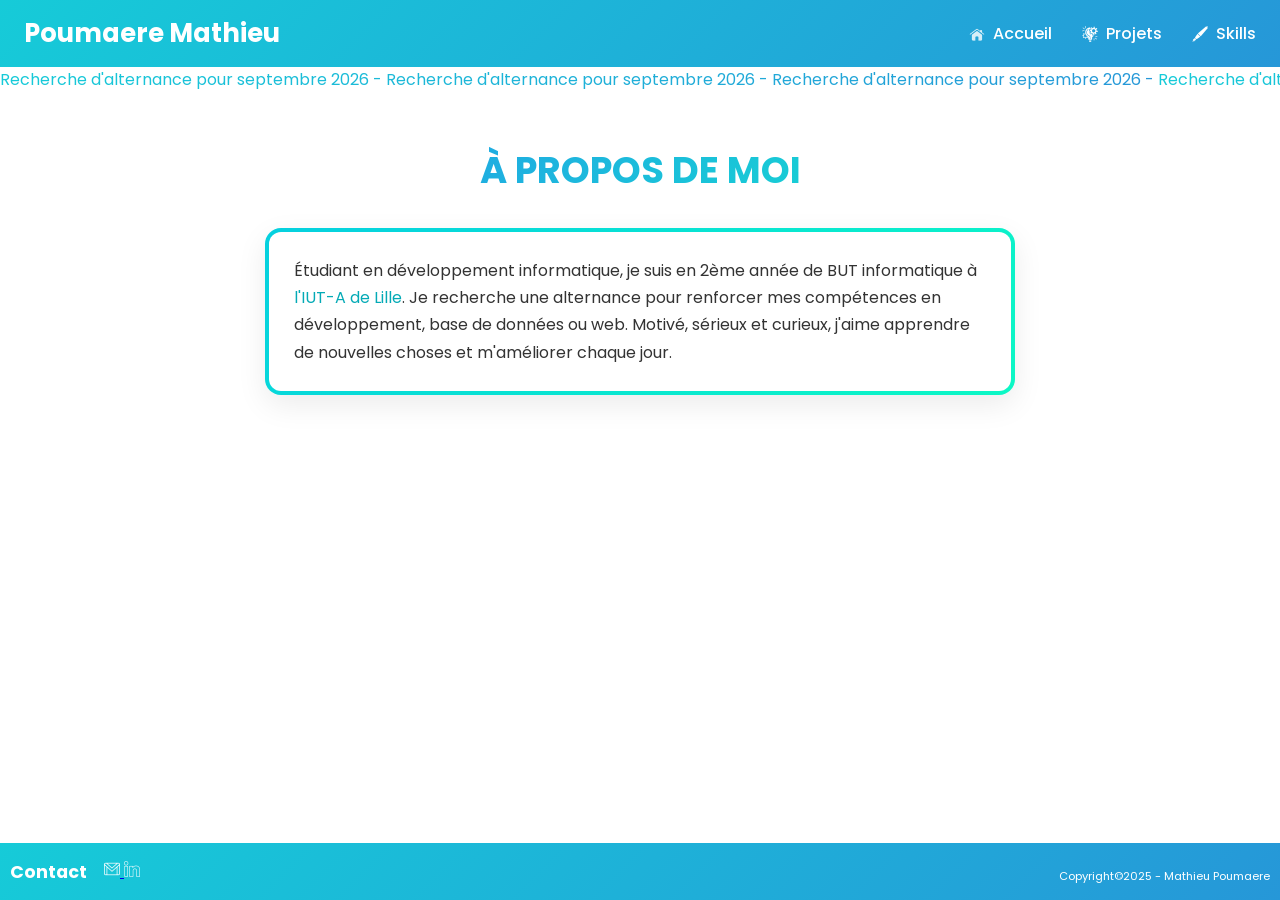
<file: index.html>
<!DOCTYPE HTML>
<html lang="fr">
    <meta charset="UTF-8"/>
    <link rel="stylesheet" href="css/styleHome.css"/>
    <head>
        <title>CV Numérique</title>
        <META>
    </head>
    <body id="BodyHome">


        <header id="HeaderHome">
            <a id="name" href="index.html"> Poumaere Mathieu </a>
            <div id="Menu">
                <a href="index.html"><img class="icone" src="res/img/home.png"/> Accueil </a>
                <a href="projets.html"><img class="icone" src="res/img/projet.png"/> Projets </a>
                <a href="skills.html"><img class="icone" src="res/img/skills.png"/> Skills </a>
            </div>
        </header>

        <main id="PageContent">
            <div id="Home">
                <div id="HomeContent">
                    <span>Recherche d'alternance pour septembre 2026 - Recherche d'alternance pour septembre 2026 - Recherche d'alternance pour septembre 2026 -</span>
                    <span>Recherche d'alternance pour septembre 2026 - Recherche d'alternance pour septembre 2026 - Recherche d'alternance pour septembre 2026 -</span>
                    <span>Recherche d'alternance pour septembre 2026 - Recherche d'alternance pour septembre 2026 - Recherche d'alternance pour septembre 2026 -</span>
                    <span>Recherche d'alternance pour septembre 2026 - Recherche d'alternance pour septembre 2026 - Recherche d'alternance pour septembre 2026 -</span>
                </div>
            </div>
        
            <h1 class="BigTitle"> À PROPOS DE MOI </h1>
            <div id="Présentation">
            Étudiant en développement informatique, je suis en 2ème année de BUT informatique à <a id="iut" href="https://iut.univ-lille.fr/" target="_blank" rel="noopener">l'IUT-A de Lille</a>. 
            Je recherche une alternance pour renforcer mes compétences en développement, base de données ou web. 
            Motivé, sérieux et curieux, j'aime apprendre de nouvelles choses et m'améliorer chaque jour. 
            </div>
        
   

            <footer>
                <div id="Contact">
                    <h3 class="subtitle"> Contact </h3>
                    <div id="link">            
                        <a class="mail" href="mailto:poumaeremathieu.pro@gmail.com" target="_blank" rel="noopener">
                            <img class="icone" src="res/img/mail.png"/>
                        </a>
                        <a class="mail" href="https://fr.linkedin.com/" target="_blank" rel="noopener">
                            <img class="icone" src="res/img/linkedin.png"/>
                        </a>
                    </div>
                </div>
                <div>
                    <p id="mention">Copyright©2025 - Mathieu Poumaere</p>
                </div>
            </footer>
        </main>
    </body>
</html>
</file>
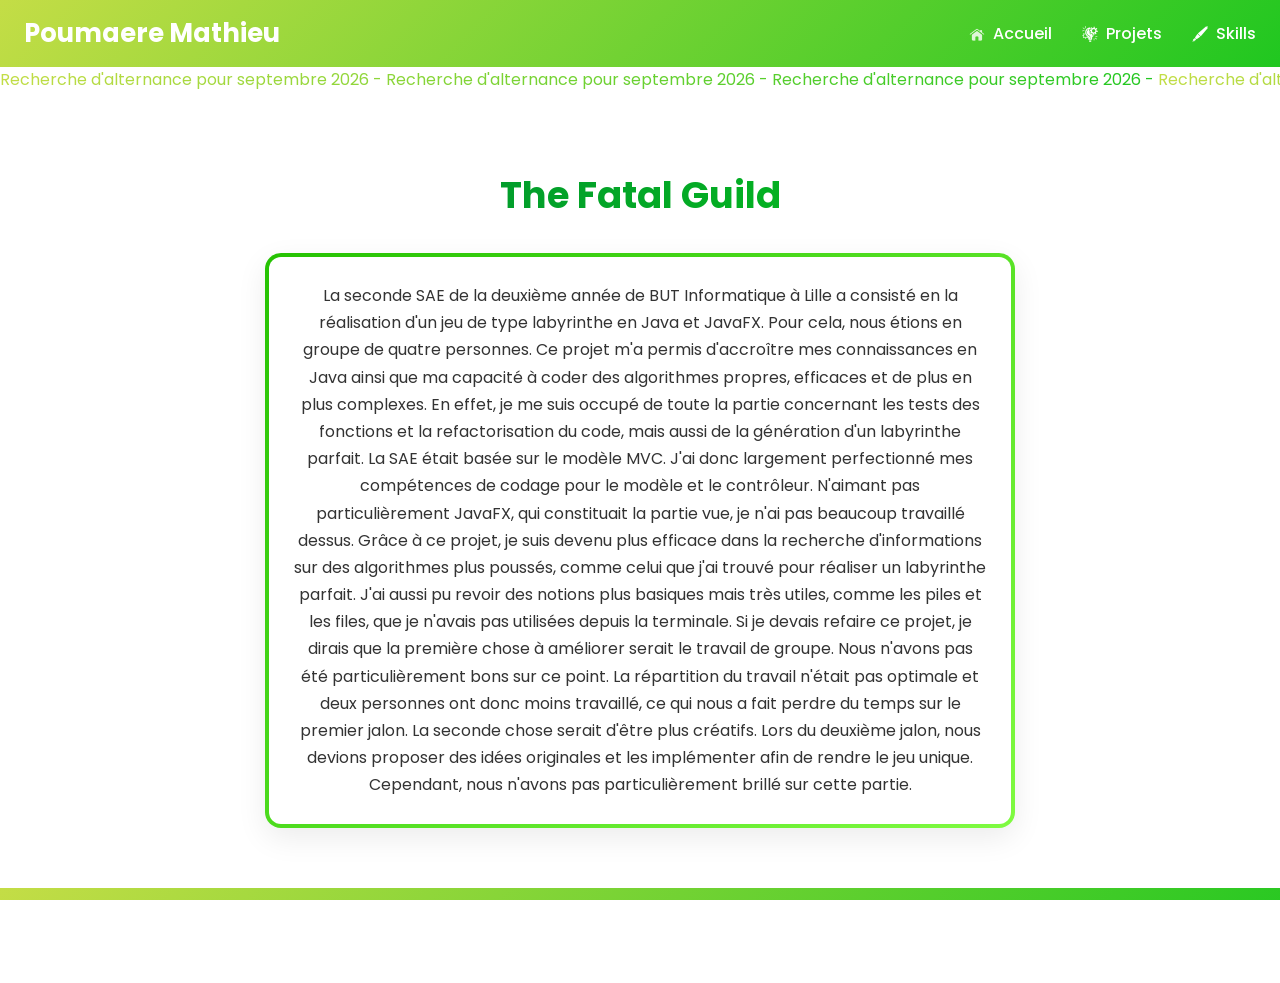
<file: dedale.html>
<!DOCTYPE HTML>
<html lang="fr">
    <meta charset="UTF-8"/>
    <link rel="stylesheet" href="css/styleProjet.css"/>
    <head>
        <title>CV Numérique</title>
        <META>
    </head>
    <body id="BodyHome">


        <header id="HeaderHome">
            <a id="name" href="index.html"> Poumaere Mathieu </a>
            <div id="Menu">
                <a href="index.html"><img class="icone" src="res/img/home.png"/> Accueil </a>
                <a href="projets.html"><img class="icone" src="res/img/projet.png"/> Projets </a>
                <a href="skills.html"><img class="icone" src="res/img/skills.png"/> Skills </a>
            </div>
        </header>

        <main>
            <div id="Home">
                <div id="HomeContent">
                    <span>Recherche d'alternance pour septembre 2026 - Recherche d'alternance pour septembre 2026 - Recherche d'alternance pour septembre 2026 -</span>
                    <span>Recherche d'alternance pour septembre 2026 - Recherche d'alternance pour septembre 2026 - Recherche d'alternance pour septembre 2026 -</span>
                    <span>Recherche d'alternance pour septembre 2026 - Recherche d'alternance pour septembre 2026 - Recherche d'alternance pour septembre 2026 -</span>
                    <span>Recherche d'alternance pour septembre 2026 - Recherche d'alternance pour septembre 2026 - Recherche d'alternance pour septembre 2026 -</span>
                </div>
            </div>
            <div id="back">
                <p>⮐</p>
            </div>
            
            <header id="Header-Project">
                <h1 class="BigTitle"> The Fatal Guild </h1>
            </header>
            <section id="project">
                <p class="description"> 
                    La seconde SAE de la deuxième année de BUT Informatique à Lille a consisté en la réalisation d'un jeu de type labyrinthe en Java et JavaFX.
                    Pour cela, nous étions en groupe de quatre personnes. Ce projet m'a permis d'accroître mes connaissances en Java ainsi que ma capacité à coder des algorithmes propres, efficaces et de plus en plus complexes.
                    En effet, je me suis occupé de toute la partie concernant les tests des fonctions et la refactorisation du code, mais aussi de la génération d'un labyrinthe parfait.
                    La SAE était basée sur le modèle MVC. J'ai donc largement perfectionné mes compétences de codage pour le modèle et le contrôleur. N'aimant pas particulièrement JavaFX, qui constituait la partie vue, je n'ai pas beaucoup travaillé dessus.
                    Grâce à ce projet, je suis devenu plus efficace dans la recherche d'informations sur des algorithmes plus poussés, comme celui que j'ai trouvé pour réaliser un labyrinthe parfait. J'ai aussi pu revoir des notions plus basiques mais très utiles, comme les piles et les files, que je n'avais pas utilisées depuis la terminale.
                    Si je devais refaire ce projet, je dirais que la première chose à améliorer serait le travail de groupe. Nous n'avons pas été particulièrement bons sur ce point. La répartition du travail n'était pas optimale et deux personnes ont donc moins travaillé, ce qui nous a fait perdre du temps sur le premier jalon.
                    La seconde chose serait d'être plus créatifs. Lors du deuxième jalon, nous devions proposer des idées originales et les implémenter afin de rendre le jeu unique. Cependant, nous n'avons pas particulièrement brillé sur cette partie.

                </p>
            </section>
        </main>
    </body>


   <footer>
        <div id="Contact">
            <h3 class="subtitle"> Contact </h3>
            <div id="link">            
                <a class="mail" href="mailto:poumaeremathieu.pro@gmail.com" target="_blank" rel="noopener">
                    <img class="icone" src="res/img/mail.png"/>
                </a>
                <a class="mail" href="https://fr.linkedin.com/" target="_blank" rel="noopener">
                    <img class="icone" src="res/img/linkedin.png"/>
                </a>
            </div>
        </div>
        <div>
            <p>Copyright©2025 - Mathieu Poumaere</p>
        </div>
    </footer>
</html>
</file>
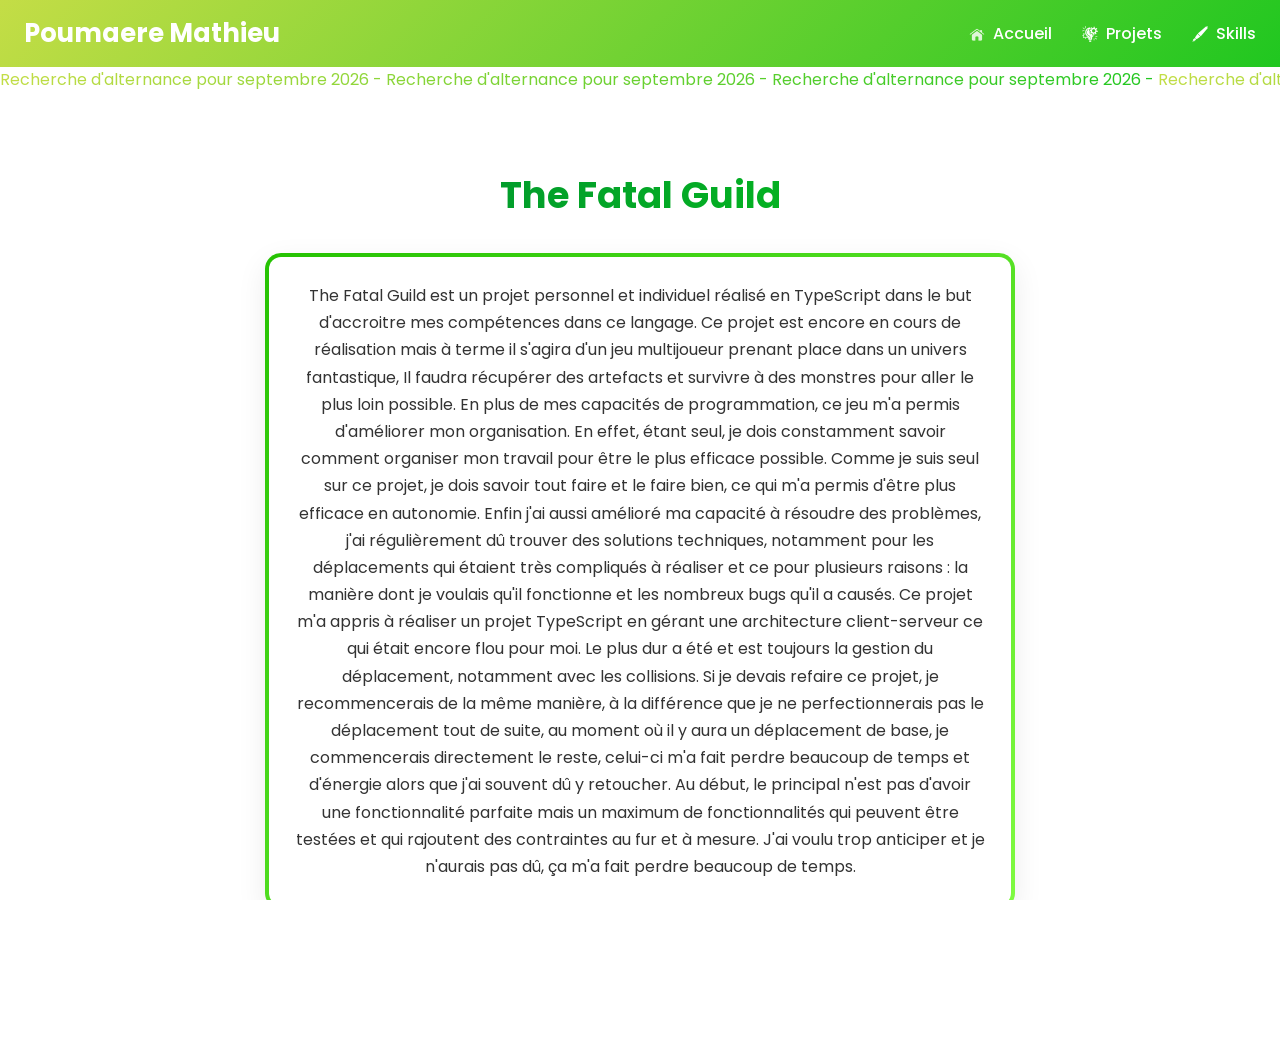
<file: fatalGuild.html>
<!DOCTYPE HTML>
<html lang="fr">
    <meta charset="UTF-8"/>
    <link rel="stylesheet" href="css/styleProjet.css"/>
    <head>
        <title>CV Numérique</title>
        <META>
    </head>
    <body id="BodyHome">


        <header id="HeaderHome">
            <a id="name" href="index.html"> Poumaere Mathieu </a>
            <div id="Menu">
                <a href="index.html"><img class="icone" src="res/img/home.png"/> Accueil </a>
                <a href="projets.html"><img class="icone" src="res/img/projet.png"/> Projets </a>
                <a href="skills.html"><img class="icone" src="res/img/skills.png"/> Skills </a>
            </div>
        </header>

        <main>
            <div id="Home">
                <div id="HomeContent">
                    <span>Recherche d'alternance pour septembre 2026 - Recherche d'alternance pour septembre 2026 - Recherche d'alternance pour septembre 2026 -</span>
                    <span>Recherche d'alternance pour septembre 2026 - Recherche d'alternance pour septembre 2026 - Recherche d'alternance pour septembre 2026 -</span>
                    <span>Recherche d'alternance pour septembre 2026 - Recherche d'alternance pour septembre 2026 - Recherche d'alternance pour septembre 2026 -</span>
                    <span>Recherche d'alternance pour septembre 2026 - Recherche d'alternance pour septembre 2026 - Recherche d'alternance pour septembre 2026 -</span>
                </div>
            </div>
            <div id="back">
                <p>⮐</p>
            </div>
            
            <header id="Header-Project">
                <h1 class="BigTitle"> The Fatal Guild </h1>
            </header>
            <section id="project">
                <p class="description"> The Fatal Guild est un projet personnel et individuel réalisé en TypeScript dans le but d'accroitre mes compétences dans ce langage. 
                    Ce projet est encore en cours de réalisation mais à terme il s'agira d'un jeu multijoueur prenant place dans un univers fantastique, 
                    Il faudra récupérer des artefacts et survivre à des monstres pour aller le plus loin possible.
                    En plus de mes capacités de programmation, ce jeu m'a permis d'améliorer mon organisation. En effet, étant seul, je dois constamment savoir comment organiser mon travail pour être le plus efficace possible.
                    Comme je suis seul sur ce projet, je dois savoir tout faire et le faire bien, ce qui m'a permis d'être plus efficace en autonomie.
                    Enfin j'ai aussi amélioré ma capacité à résoudre des problèmes, j'ai régulièrement dû trouver des solutions techniques, notamment pour les déplacements qui étaient très compliqués à réaliser et ce pour plusieurs raisons : la manière dont je voulais qu'il fonctionne et les nombreux bugs qu'il a causés.
                    Ce projet m'a appris à réaliser un projet TypeScript en gérant une architecture client-serveur ce qui était encore flou pour moi. Le plus dur a été et est toujours la gestion du déplacement, notamment avec les collisions.
                    Si je devais refaire ce projet, je recommencerais de la même manière, à la différence que je ne perfectionnerais pas le déplacement tout de suite, au moment où il y aura un déplacement de base, je commencerais directement le reste, celui-ci m'a fait perdre beaucoup de temps et d'énergie alors que j'ai souvent dû y retoucher. 
                    Au début, le principal n'est pas d'avoir une fonctionnalité parfaite mais un maximum de fonctionnalités qui peuvent être testées et qui rajoutent des contraintes au fur et à mesure.
                    J'ai voulu trop anticiper et je n'aurais pas dû, ça m'a fait perdre beaucoup de temps.
                </p>
            </section>
        </main>
    </body>


   <footer>
        <div id="Contact">
            <h3 class="subtitle"> Contact </h3>
            <div id="link">            
                <a class="mail" href="mailto:poumaeremathieu.pro@gmail.com" target="_blank" rel="noopener">
                    <img class="icone" src="res/img/mail.png"/>
                </a>
                <a class="mail" href="https://fr.linkedin.com/" target="_blank" rel="noopener">
                    <img class="icone" src="res/img/linkedin.png"/>
                </a>
            </div>
        </div>
        <div>
            <p>Copyright©2025 - Mathieu Poumaere</p>
        </div>
    </footer>
</html>
</file>
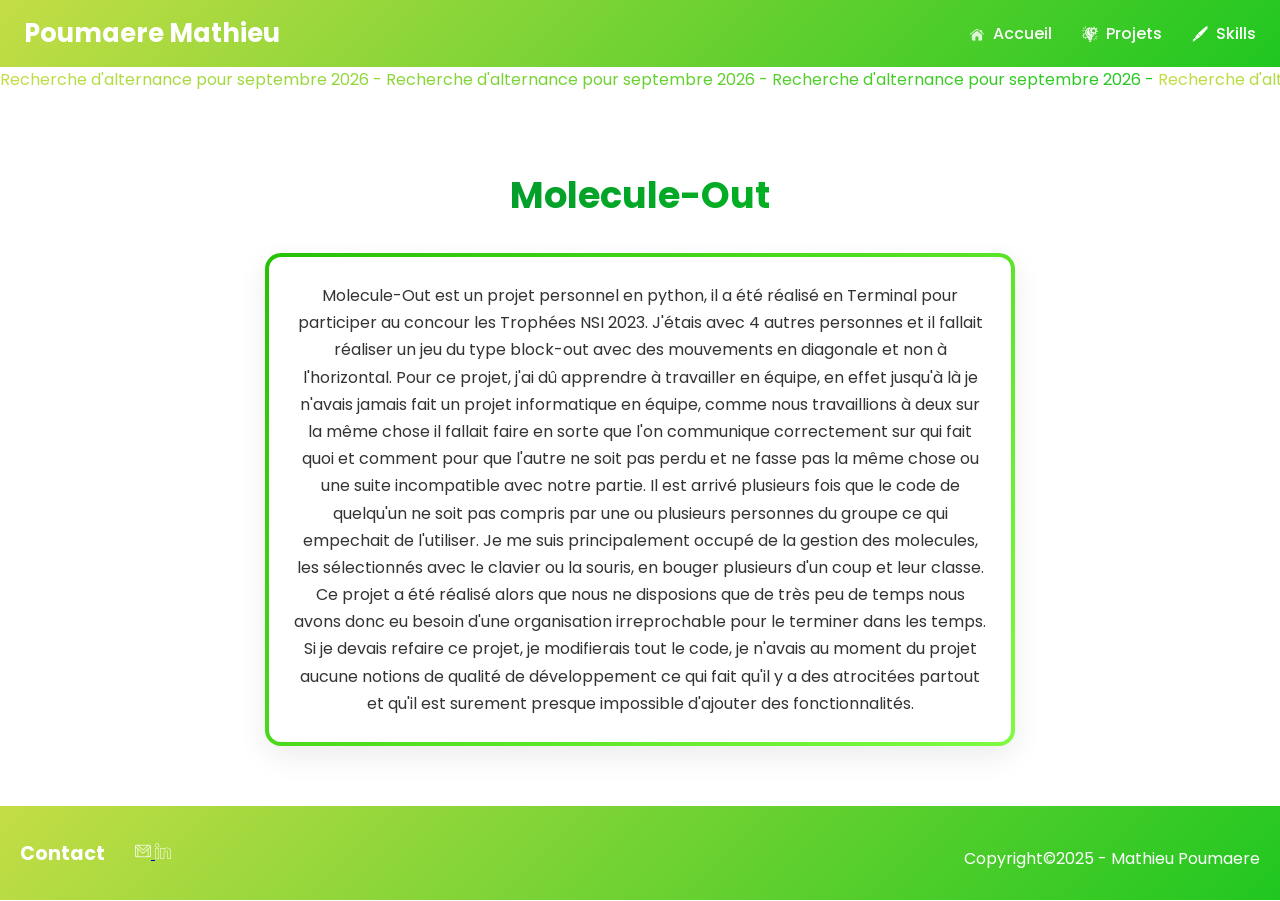
<file: molecule.html>
<!DOCTYPE HTML>
<html lang="fr">
    <meta charset="UTF-8"/>
    <link rel="stylesheet" href="css/styleProjet.css"/>
    <head>
        <title>CV Numérique</title>
        <META>
    </head>
    <body id="BodyHome">


        <header id="HeaderHome">
            <a id="name" href="index.html"> Poumaere Mathieu </a>
            <div id="Menu">
                <a href="index.html"><img class="icone" src="res/img/home.png"/> Accueil </a>
                <a href="projets.html"><img class="icone" src="res/img/projet.png"/> Projets </a>
                <a href="skills.html"><img class="icone" src="res/img/skills.png"/> Skills </a>
            </div>
        </header>

        <main>
            <div id="Home">
                <div id="HomeContent">
                    <span>Recherche d'alternance pour septembre 2026 - Recherche d'alternance pour septembre 2026 - Recherche d'alternance pour septembre 2026 -</span>
                    <span>Recherche d'alternance pour septembre 2026 - Recherche d'alternance pour septembre 2026 - Recherche d'alternance pour septembre 2026 -</span>
                    <span>Recherche d'alternance pour septembre 2026 - Recherche d'alternance pour septembre 2026 - Recherche d'alternance pour septembre 2026 -</span>
                    <span>Recherche d'alternance pour septembre 2026 - Recherche d'alternance pour septembre 2026 - Recherche d'alternance pour septembre 2026 -</span>
                </div>
            </div>
            <div id="back">
                <p>⮐</p>
            </div>
            
            <header id="Header-Project">
                <h1 class="BigTitle"> Molecule-Out </h1>
            </header>
            <section id="project">
                <p class="description"> Molecule-Out est un projet personnel en python, il a été réalisé en Terminal pour participer au concour les Trophées NSI 2023.
                    J'étais avec 4 autres personnes et il fallait réaliser un jeu du type block-out avec des mouvements en diagonale et non à l'horizontal.
                    Pour ce projet, j'ai dû apprendre à travailler en équipe, en effet jusqu'à là je n'avais jamais fait un projet informatique en équipe, comme nous travaillions à deux sur la même chose 
                    il fallait faire en sorte que l'on communique correctement sur qui fait quoi et comment pour que l'autre ne soit pas perdu et ne fasse pas la même chose ou une suite incompatible avec notre partie. 
                    Il est arrivé plusieurs fois que le code de quelqu'un ne soit pas compris par une ou plusieurs personnes du groupe ce qui empechait de l'utiliser.
                    Je me suis principalement occupé de la gestion des molecules, les sélectionnés avec le clavier ou la souris, en bouger plusieurs d'un coup et leur classe.
                    Ce projet a été réalisé alors que nous ne disposions que de très peu de temps nous avons donc eu besoin d'une organisation irreprochable pour le terminer dans les temps.
                    Si je devais refaire ce projet, je modifierais tout le code, je n'avais au moment du projet aucune notions de qualité de développement ce qui fait qu'il y a des atrocitées partout et qu'il est surement presque impossible d'ajouter des fonctionnalités.
                </p>
            </section>
        </main>
    </body>


   <footer>
        <div id="Contact">
            <h3 class="subtitle"> Contact </h3>
            <div id="link">            
                <a class="mail" href="mailto:poumaeremathieu.pro@gmail.com" target="_blank" rel="noopener">
                    <img class="icone" src="res/img/mail.png"/>
                </a>
                <a class="mail" href="https://fr.linkedin.com/" target="_blank" rel="noopener">
                    <img class="icone" src="res/img/linkedin.png"/>
                </a>
            </div>
        </div>
        <div>
            <p>Copyright©2025 - Mathieu Poumaere</p>
        </div>
    </footer>
</html>
</file>
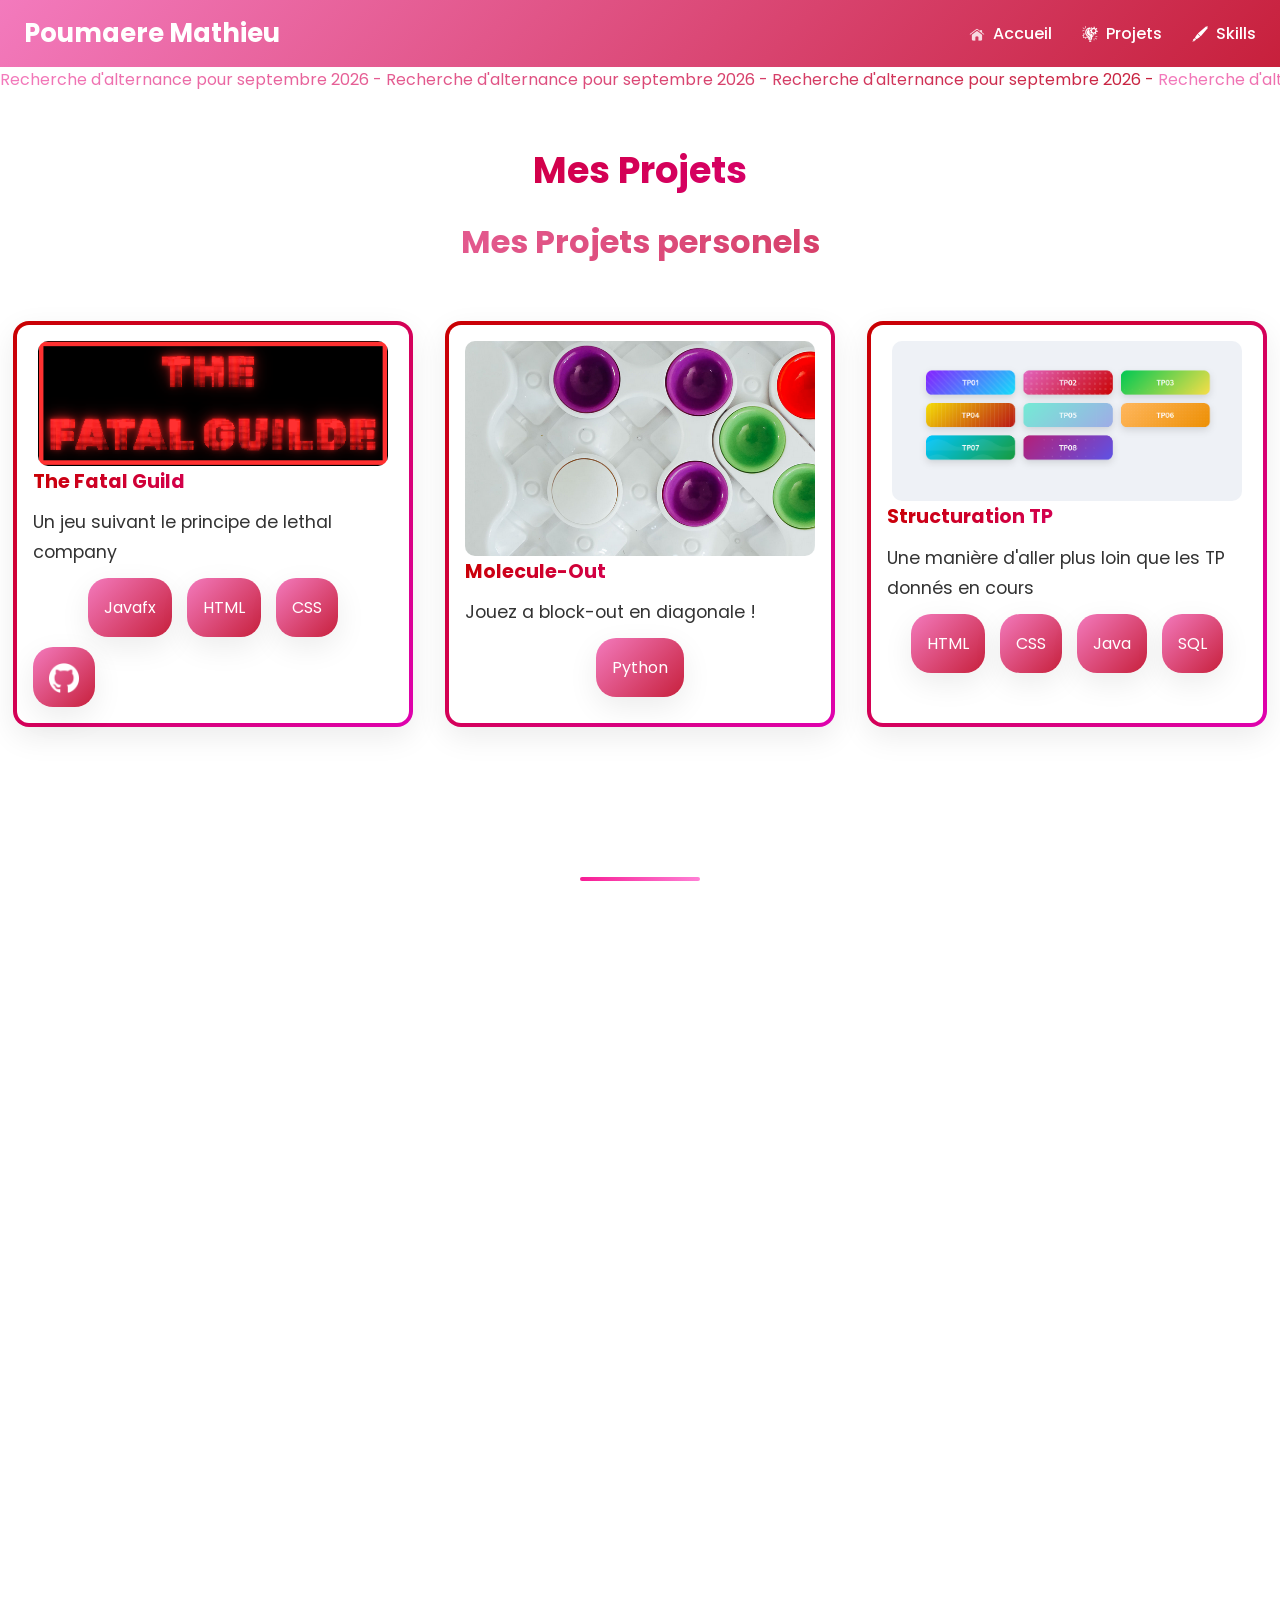
<file: projets.html>
<!DOCTYPE HTML>
<html lang="fr">
    <meta charset="UTF-8"/>
    <link rel="stylesheet" href="css/styleProjets.css"/>
    <head>
        <title>CV Numérique</title>
        <META>
    </head>
    <body id="BodyHome">


        <header id="HeaderHome">
            <a id="name" href="index.html"> Poumaere Mathieu </a>
            <div id="Menu">
                <a href="index.html"><img class="icone" src="res/img/home.png"/> Accueil </a>
                <a href="projets.html"><img class="icone" src="res/img/projet.png"/> Projets </a>
                <a href="skills.html"><img class="icone" src="res/img/skills.png"/> Skills </a>
            </div>
        </header>

        <main>
            <div id="Home">
                <div id="HomeContent">
                    <span>Recherche d'alternance pour septembre 2026 - Recherche d'alternance pour septembre 2026 - Recherche d'alternance pour septembre 2026 -</span>
                    <span>Recherche d'alternance pour septembre 2026 - Recherche d'alternance pour septembre 2026 - Recherche d'alternance pour septembre 2026 -</span>
                    <span>Recherche d'alternance pour septembre 2026 - Recherche d'alternance pour septembre 2026 - Recherche d'alternance pour septembre 2026 -</span>
                    <span>Recherche d'alternance pour septembre 2026 - Recherche d'alternance pour septembre 2026 - Recherche d'alternance pour septembre 2026 -</span>
                </div>
            </div>


            <section id="Projects">
                    <header id="Header-Projects">
                        <h1 class="BigTitle"> Mes Projets </h1>
                    </header>
                    
                    <body id="BodyProjects">
                        <div id="Personal"> 
                            <h2 class="Title"> Mes Projets personels </h2>
                            <div id="lethal" class="Project">
                                <a href="fatalGuild.html">
                                    <img src="res/img/Fatal Guilde.png" />
                                </a>
                                <h3 class="projectName"> The Fatal Guild </h3>
                                <p class="description"> Un jeu suivant le principe de lethal company</p>
                                <div class="res">
                                    <p class="utils"> Javafx </p>
                                    <p class="utils"> HTML </p>
                                    <p class="utils"> CSS </p>
                                </div>
                                <div class="seeMore">
                                    <a href="https://gitlab.univ-lille.fr/mathieu.poumaere.etu/f.o.r.g.e.0.2" class="utils"> <img class="icone gitIcon" src="res/img/git.png"/> </a>
                                </div>
                            </div>
                            <div id="molecule" class="Project">
                                <a href="molecule.html">
                                    <img src="res/img/molecule.png" />
                                </a>
                                <h3 class="projectName"> Molecule-Out </h3>
                                <p class="description"> Jouez a block-out en diagonale !</p>
                                <div class="res">
                                    <p class="utils">Python</p>
                                </div>
                            </div>
                            <div id="tpWeb" class="Project">
                                <a href="tp.html">
                                    <img src="res/img/tp.png" />
                                </a>
                                <h3 class="projectName"> Structuration TP </h3>
                                <p class="description"> Une manière d'aller plus loin que les TP donnés en cours</p>
                                <div class="res">
                                    <p class="utils">HTML</p>
                                    <p class="utils">CSS</p>
                                    <p class="utils">Java</p>
                                    <p class="utils">SQL</p>
                                </div>
                            </div>
                        </div>

                        <div id="University"> 
                            <h2 class="Title"> Mes projets universitaires </h2>
                            <!--<div id="ventiler" class="Project">
                                <img src="res/img/sup.png" />
                                <h3 class="projectName">Ventialtion</h3>
                                <p class="description"> Nous devions récupérrz les données de parcours sup 2023 et les trier de manière clair et efficace dans une base de données SQL </p>
                                <div class="res">
                                    <p class="utils">SQL</p>
                                    <p class="utils">Java</p>
                                </div>
                            </div>-->
                            <div id="Tetris" class="Project">
                                <a href="sirtet.html">
                                    <img src="res/img/sirtet.png" />
                                </a>
                                <h3 class="projectName"> Sirtet </h3>
                                <p class="description"> Découvrez Sirtet, un tétris mais dans votre terminal</p>
                                <div class="res">
                                    <p class="utils">Java</p>
                                    <p class="utils">Markdown</p>
                                </div>
                                <div class="seeMore">
                                    <a href="https://gitlab.univ-lille.fr/iut-info/p3.01/2025-2026/groupe-3" class="utils"> <img class="icone gitIcon" src="res/img/git.png"/> </a>
                                </div>
                            </div>
                            <div id="Labyrinthe" class="Project">
                                <a href="dedale.html">
                                    <img src="res/img/lab.png" />
                                </a>
                                <h3 class="projectName"> Dédale </h3>
                                <p class="description"> Explorez différents dédales avec différentes difficultés </p>
                                <div class="res">
                                    <p class="utils">Java</p>
                                    <p class="utils">Javafx</p>
                                    <p class="utils">Markdown</p>
                                </div>
                                <div class="seeMore">
                                    <a href="https://gitlab.univ-lille.fr/sae302/2025/H2_SAE3.3" class="utils"> <img class="icone gitIcon" src="res/img/git.png"/> </a>
                                </div>
                            </div>
                        </div>
                    </body>

            </section>
        </main>
    </body>


   <footer>
        <div id="Contact">
            <h3 class="subtitle"> Contact </h3>
            <div id="link">            
                <a class="mail" href="mailto:poumaeremathieu.pro@gmail.com" target="_blank" rel="noopener">
                    <img class="icone" src="res/img/mail.png"/>
                </a>
                <a class="mail" href="https://fr.linkedin.com/" target="_blank" rel="noopener">
                    <img class="icone" src="res/img/linkedin.png"/>
                </a>
            </div>
        </div>
        <div>
            <p>Copyright©2025 - Mathieu Poumaere</p>
        </div>
    </footer>
</html>
</file>
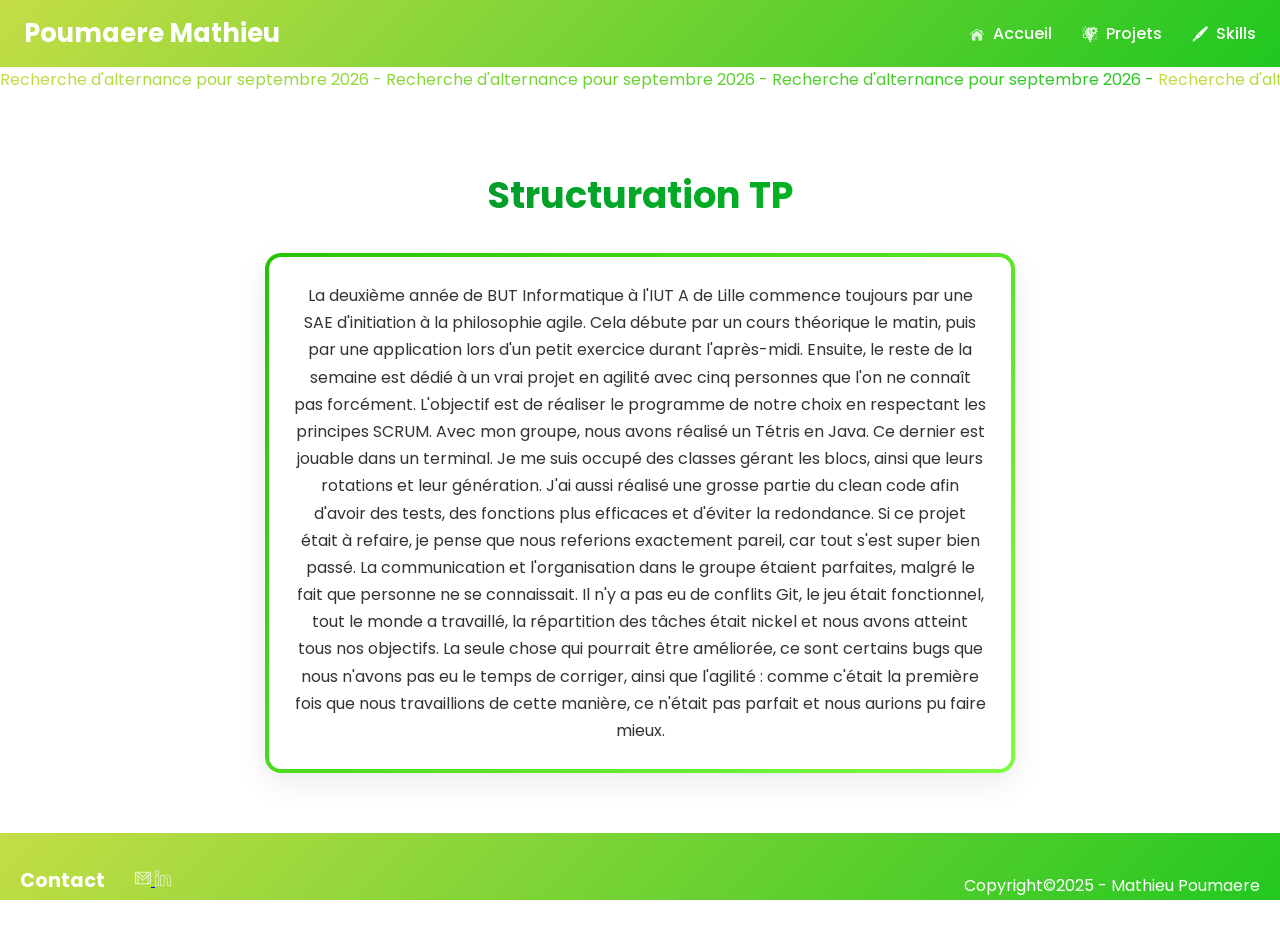
<file: sirtet.html>
<!DOCTYPE HTML>
<html lang="fr">
    <meta charset="UTF-8"/>
    <link rel="stylesheet" href="css/styleProjet.css"/>
    <head>
        <title>CV Numérique</title>
        <META>
    </head>
    <body id="BodyHome">


        <header id="HeaderHome">
            <a id="name" href="index.html"> Poumaere Mathieu </a>
            <div id="Menu">
                <a href="index.html"><img class="icone" src="res/img/home.png"/> Accueil </a>
                <a href="projets.html"><img class="icone" src="res/img/projet.png"/> Projets </a>
                <a href="skills.html"><img class="icone" src="res/img/skills.png"/> Skills </a>
            </div>
        </header>

        <main>
            <div id="Home">
                <div id="HomeContent">
                    <span>Recherche d'alternance pour septembre 2026 - Recherche d'alternance pour septembre 2026 - Recherche d'alternance pour septembre 2026 -</span>
                    <span>Recherche d'alternance pour septembre 2026 - Recherche d'alternance pour septembre 2026 - Recherche d'alternance pour septembre 2026 -</span>
                    <span>Recherche d'alternance pour septembre 2026 - Recherche d'alternance pour septembre 2026 - Recherche d'alternance pour septembre 2026 -</span>
                    <span>Recherche d'alternance pour septembre 2026 - Recherche d'alternance pour septembre 2026 - Recherche d'alternance pour septembre 2026 -</span>
                </div>
            </div>
            <div id="back">
                <p>⮐</p>
            </div>
            
            <header id="Header-Project">
                <h1 class="BigTitle"> Structuration TP </h1>
            </header>
            <section id="project">
                <p class="description"> 
                    La deuxième année de BUT Informatique à l'IUT A de Lille commence toujours par une SAE d'initiation à la philosophie agile. Cela débute par un cours théorique le matin, puis par une application lors d'un petit exercice durant l'après-midi. Ensuite, le reste de la semaine est dédié à un vrai projet en agilité avec cinq personnes que l'on ne connaît pas forcément.
                    L'objectif est de réaliser le programme de notre choix en respectant les principes SCRUM.
                    Avec mon groupe, nous avons réalisé un Tétris en Java. Ce dernier est jouable dans un terminal. Je me suis occupé des classes gérant les blocs, ainsi que leurs rotations et leur génération.
                    J'ai aussi réalisé une grosse partie du clean code afin d'avoir des tests, des fonctions plus efficaces et d'éviter la redondance.
                    Si ce projet était à refaire, je pense que nous referions exactement pareil, car tout s'est super bien passé. La communication et l'organisation dans le groupe étaient parfaites, malgré le fait que personne ne se connaissait.
                    Il n'y a pas eu de conflits Git, le jeu était fonctionnel, tout le monde a travaillé, la répartition des tâches était nickel et nous avons atteint tous nos objectifs.
                    La seule chose qui pourrait être améliorée, ce sont certains bugs que nous n'avons pas eu le temps de corriger, ainsi que l'agilité : comme c'était la première fois que nous travaillions de cette manière, ce n'était pas parfait et nous aurions pu faire mieux.
                </p>
            </section>
        </main>
    </body>


   <footer>
        <div id="Contact">
            <h3 class="subtitle"> Contact </h3>
            <div id="link">            
                <a class="mail" href="mailto:poumaeremathieu.pro@gmail.com" target="_blank" rel="noopener">
                    <img class="icone" src="res/img/mail.png"/>
                </a>
                <a class="mail" href="https://fr.linkedin.com/" target="_blank" rel="noopener">
                    <img class="icone" src="res/img/linkedin.png"/>
                </a>
            </div>
        </div>
        <div>
            <p>Copyright©2025 - Mathieu Poumaere</p>
        </div>
    </footer>
</html>
</file>
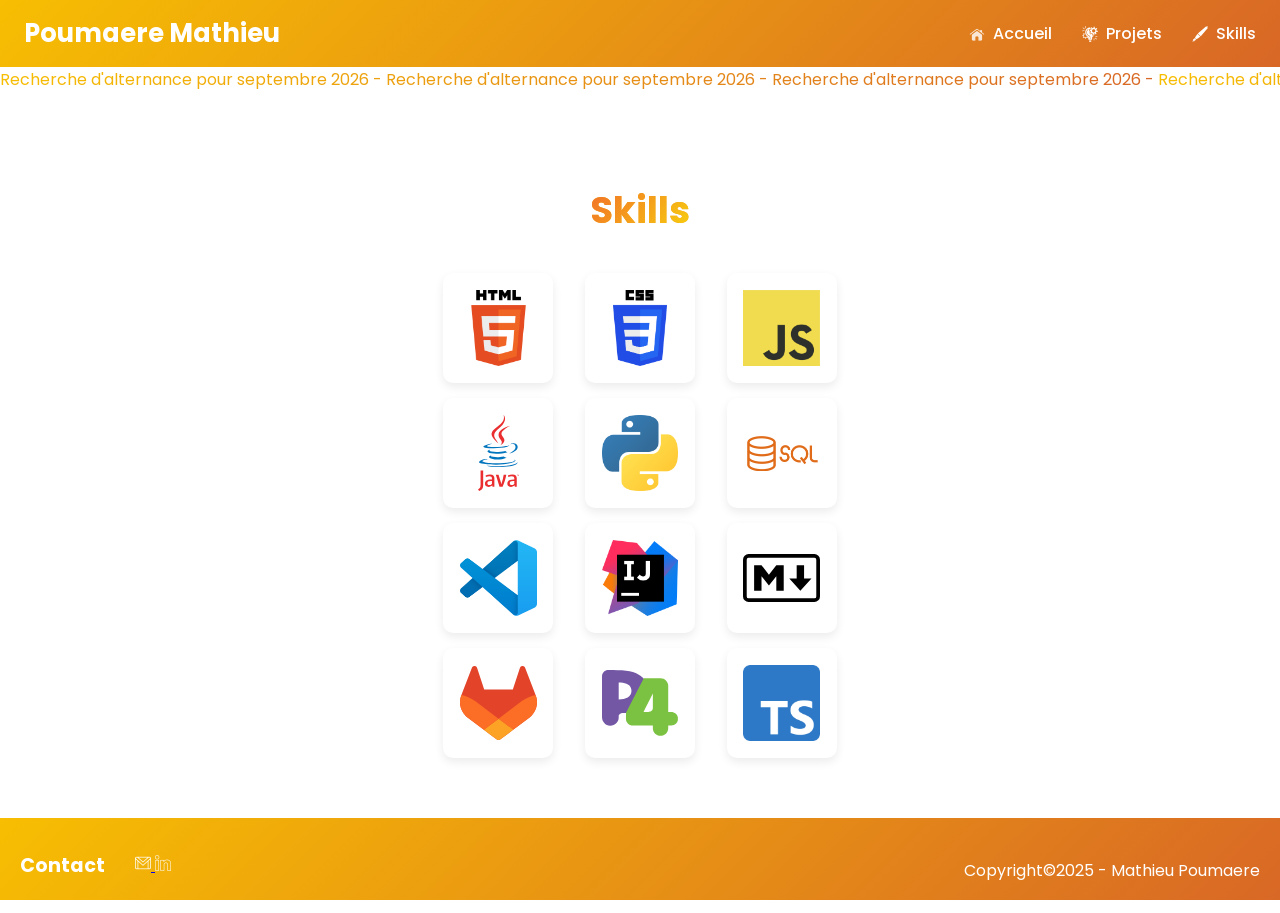
<file: skills.html>
<!DOCTYPE HTML>
<html lang="fr">
    <meta charset="UTF-8"/>
    <link rel="stylesheet" href="css/styleSkills.css"/>
    <head>
        <title>CV Numérique</title>
        <META>
    </head>
    <body id="BodyHome">


        <header id="HeaderHome">
            <a id="name" href="index.html"> Poumaere Mathieu </a>
            <div id="Menu">
                <a href="index.html"><img class="icone" src="res/img/home.png"/> Accueil </a>
                <a href="projets.html"><img class="icone" src="res/img/projet.png"/> Projets </a>
                <a href="skills.html"><img class="icone" src="res/img/skills.png"/> Skills </a>
            </div>
        </header>
        <main>
            <div id="Home">
                <div id="HomeContent">
                    <span>Recherche d'alternance pour septembre 2026 - Recherche d'alternance pour septembre 2026 - Recherche d'alternance pour septembre 2026 -</span>
                    <span>Recherche d'alternance pour septembre 2026 - Recherche d'alternance pour septembre 2026 - Recherche d'alternance pour septembre 2026 -</span>
                    <span>Recherche d'alternance pour septembre 2026 - Recherche d'alternance pour septembre 2026 - Recherche d'alternance pour septembre 2026 -</span>
                    <span>Recherche d'alternance pour septembre 2026 - Recherche d'alternance pour septembre 2026 - Recherche d'alternance pour septembre 2026 -</span>
                </div>
            </div>

            <div id="Skills"> 
                <header id="Header-Skills">
                    <h1 class="BigTitle"> Skills </h1>
                </header>

                <div id="html" class="res">
                    <img src="res/img/html.png" />
                </div>
                <div id="css" class="res">
                    <img src="res/img/css.png" />
                </div>
                <div id="js" class="res">
                    <img src="res/img/js.png" />
                </div>
                <div id="java" class="res">
                    <img src="res/img/java.svg" />
                </div>
                <div id="python" class="res">
                    <img src="res/img/python.png" />
                </div>
                <div id="sql" class="res">
                    <img src="res/img/sql.png" />
                </div>
                <div id="vscode" class="res">
                    <img src="res/img/vscode.png" />
                </div>
                <div id="intellij" class="res">
                    <img src="res/img/intellij.png" />
                </div>
                <div id="markdown" class="res">
                    <img src="res/img/markdown.svg" />
                </div>
                <div id="git" class="res">
                    <img src="res/img/git.svg" />
                </div>
                <div id="P4" class="res">
                    <img src="res/img/P4-logo.svg" />
                </div>
                <div id="ts" class="res">
                    <img src="res/img/Typescript.png" />
                </div>
            </div>
        </main>
    </body>

    <footer>
        <div id="Contact">
            <h3 class="subtitle"> Contact </h3>
            <div id="link">            
                <a class="mail" href="mailto:poumaeremathieu.pro@gmail.com" target="_blank" rel="noopener">
                    <img class="icone" src="res/img/mail.png"/>
                </a>
                <a class="mail" href="https://fr.linkedin.com/" target="_blank" rel="noopener">
                    <img class="icone" src="res/img/linkedin.png"/>
                </a>
            </div>
        </div>
        <div>
            <p>Copyright©2025 - Mathieu Poumaere</p>
        </div>
    </footer>
</html>
</file>
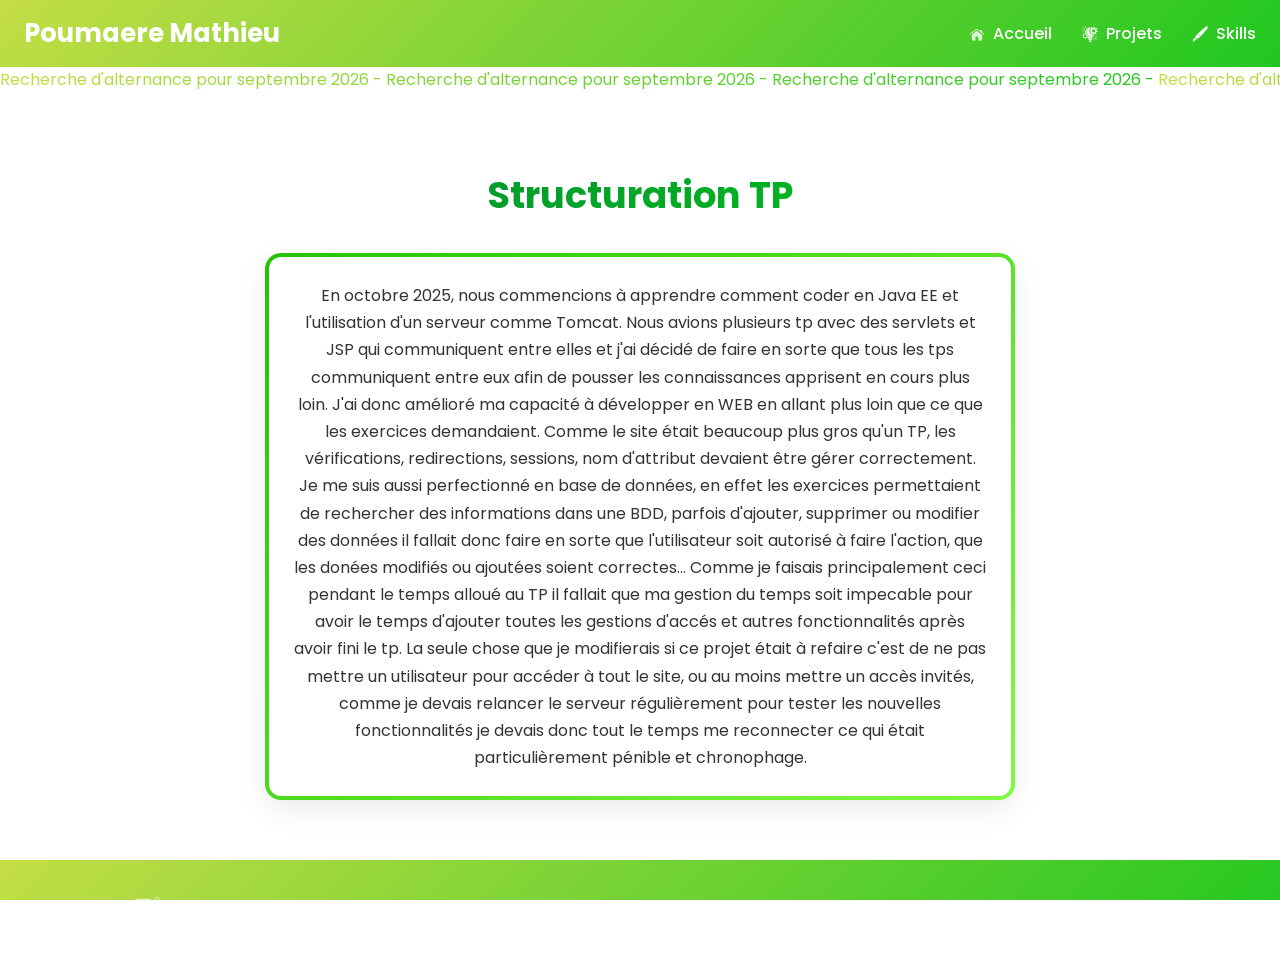
<file: tp.html>
<!DOCTYPE HTML>
<html lang="fr">
    <meta charset="UTF-8"/>
    <link rel="stylesheet" href="css/styleProjet.css"/>
    <head>
        <title>CV Numérique</title>
        <META>
    </head>
    <body id="BodyHome">


        <header id="HeaderHome">
            <a id="name" href="index.html"> Poumaere Mathieu </a>
            <div id="Menu">
                <a href="index.html"><img class="icone" src="res/img/home.png"/> Accueil </a>
                <a href="projets.html"><img class="icone" src="res/img/projet.png"/> Projets </a>
                <a href="skills.html"><img class="icone" src="res/img/skills.png"/> Skills </a>
            </div>
        </header>

        <main>
            <div id="Home">
                <div id="HomeContent">
                    <span>Recherche d'alternance pour septembre 2026 - Recherche d'alternance pour septembre 2026 - Recherche d'alternance pour septembre 2026 -</span>
                    <span>Recherche d'alternance pour septembre 2026 - Recherche d'alternance pour septembre 2026 - Recherche d'alternance pour septembre 2026 -</span>
                    <span>Recherche d'alternance pour septembre 2026 - Recherche d'alternance pour septembre 2026 - Recherche d'alternance pour septembre 2026 -</span>
                    <span>Recherche d'alternance pour septembre 2026 - Recherche d'alternance pour septembre 2026 - Recherche d'alternance pour septembre 2026 -</span>
                </div>
            </div>
            <div id="back">
                <p>⮐</p>
            </div>
            
            <header id="Header-Project">
                <h1 class="BigTitle"> Structuration TP </h1>
            </header>
            <section id="project">
                <p class="description"> 
                    En octobre 2025, nous commencions à apprendre comment coder en Java EE et l'utilisation d'un serveur comme Tomcat.
                    Nous avions plusieurs tp avec des servlets et JSP qui communiquent entre elles et j'ai décidé de faire en sorte que tous les tps communiquent entre eux afin de pousser les connaissances apprisent en cours plus loin.
                    J'ai donc amélioré ma capacité à développer en WEB en allant plus loin que ce que les exercices demandaient. Comme le site était beaucoup plus gros qu'un TP, les vérifications, redirections, sessions, nom d'attribut devaient être gérer correctement.
                    Je me suis aussi perfectionné en base de données, en effet les exercices permettaient de rechercher des informations dans une BDD, parfois d'ajouter, supprimer ou modifier des données il fallait donc faire en sorte que l'utilisateur soit autorisé à faire l'action, que les donées modifiés ou ajoutées soient correctes...
                    Comme je faisais principalement ceci pendant le temps alloué au TP il fallait que ma gestion du temps soit impecable pour avoir le temps d'ajouter toutes les gestions d'accés et autres fonctionnalités après avoir fini le tp.
                    La seule chose que je modifierais si ce projet était à refaire c'est de ne pas mettre un utilisateur pour accéder à tout le site, ou au moins mettre un accès invités, 
                    comme je devais relancer le serveur régulièrement pour tester les nouvelles fonctionnalités je devais donc tout le temps me reconnecter ce qui était particulièrement pénible et chronophage.
            </section>
        </main>
    </body>


   <footer>
        <div id="Contact">
            <h3 class="subtitle"> Contact </h3>
            <div id="link">            
                <a class="mail" href="mailto:poumaeremathieu.pro@gmail.com" target="_blank" rel="noopener">
                    <img class="icone" src="res/img/mail.png"/>
                </a>
                <a class="mail" href="https://fr.linkedin.com/" target="_blank" rel="noopener">
                    <img class="icone" src="res/img/linkedin.png"/>
                </a>
            </div>
        </div>
        <div>
            <p>Copyright©2025 - Mathieu Poumaere</p>
        </div>
    </footer>
</html>
</file>
<file: css/styleHome.css>
@import url('https://fonts.googleapis.com/css2?family=Poppins:wght@300;500;700&display=swap');

/* ================= RESET ================= */
* {
    margin: 0;
    padding: 0;
    box-sizing: border-box;
    font-family: "Poppins";
}

html, body {
    color: white;
    overflow-x: hidden;
    min-height: 100vh;
}

body {
    display: flex;
    flex-direction: column;
}

/* ================= THEME ================= */
:root {
    --grad: linear-gradient(135deg, #16cbd8, #2697d8);
    --grad2: linear-gradient(135deg, #2b81f1, #0cf8c5);
    --grad3: linear-gradient(135deg, #05d0df, #0cf8c5);
    --text-dark: #333;
}

/* ================= HEADER ================= */
#HeaderHome {
    position: sticky;
    top: 0;
    z-index: 20;
    background: var(--grad);
    display: flex;
    justify-content: space-between;
    align-items: center;
    padding: 14px 24px;
}

#name {
    font-size: 1.6rem;
    font-weight: 700;
    text-decoration: none;
    color: white;
}

#Menu {
    display: flex;
    gap: 30px;
}

#Menu a {
    display: flex;
    align-items: center;
    gap: 8px;
    text-decoration: none;
    font-weight: 500;
    color: white;
    font-size: 1rem;
}

#Menu a:hover {
    opacity: 0.7;
}

/* ================= PAGE CONTENT ================= */
#PageContent {
    flex: 1;
    display: flex;
    flex-direction: column;
}

/* ================= ICONES ================= */
.icone {
    width: 1em;
    height: 1em;
    object-fit: contain;
    filter: brightness(0) saturate(100%) invert(1);
}

/* ================= HOME MARQUEE ================= */
#Home {
    width: 100%;
    overflow: hidden;
    white-space: nowrap;
    background: white;
}

#HomeContent {
    display: inline-block;
    white-space: nowrap;
    
    /* Animation fluide */
    animation: slideLeft 35s linear infinite;
}

/* Duplication automatique du texte pour continuité */
#HomeContent span {
    display: inline-block;
    background: var(--grad);
    background-clip: text;
    color: transparent;
}

/* L’astuce : on fait défiler tout le contenu en boucle */
@keyframes slideLeft {
    0% { transform: translateX(0); }
    100% { transform: translateX(-49.56%); } /* on translate la moitié du contenu dupliqué */
}

/* Pour que le texte se répète parfaitement */
#HomeContent::after {
    content: attr(data-text); /* le même texte */
    display: inline-block;
    padding-left: 50px;
}
/* ================= CONTENT ================= */
.BigTitle { 
    margin-top: 50px;
    text-align: center;
    font-size: 2.3rem;
    background: var(--grad2);
    background-clip: text;
    color: transparent;
}

#iut {
    color:#04aab6;
    text-decoration: none;
}

#iut:hover{
    color: #04d1a5; 
}

#Présentation {
    max-width: 750px;
    margin: 30px auto 60px;
    padding: 25px;
    background: white;
    border: 4px solid transparent;
    border-radius: 16px;
    background-image: 
        linear-gradient(white, white),
        var(--grad3);
    background-origin: padding-box, border-box;
    background-clip: padding-box, border-box;
    color: var(--text-dark);
    line-height: 1.7;
    box-shadow: 0 10px 30px rgba(0,0,0,0.08);
}

/* ================= FOOTER ================= */
footer {
    background: var(--grad);
    padding: 15px 10px;
    display: flex;
    justify-content: space-between;
    align-items: center;
    flex-wrap: wrap;
    width: 100%;
    margin-top: auto; /* pousse le footer en bas si contenu court */
}

#Contact {
    display: flex;
    align-items: center;
    gap: 7px;
}

.subtitle {
    font-size: 1.1rem;
    margin-right: 10px;
}

footer p {
    margin-top: 10px;
}

#mention{
    font-size: 70%;
}

/* ================= RESPONSIVE ================= */
@media (max-width: 768px) {
    #HeaderHome {
        flex-direction: column;
        gap: 15px;
    }

    #Menu {
        gap: 20px;
    }

    .BigTitle {
        font-size: 1.8rem;
    }

    #Présentation {
        margin: 20px;
    }
}

@media (max-width: 480px) {
    #Menu a {
        font-size: 0.95rem;
    }

    #HomeContent span {
        font-size: 1rem;
    }
}
</file>
<file: css/styleProjet.css>
@import url('https://fonts.googleapis.com/css2?family=Poppins:wght@300;500;700&display=swap');

/* ================= RESET ================= */
* {
    margin: 0;
    padding: 0;
    box-sizing: border-box;
    font-family: "Poppins";
}

html, body {
    background: #ffffff;
    color: white;
    overflow-x: hidden;
    height: 100%;
}


body {
    display: flex;
    flex-direction: column;
}

main{
    flex:1;
}

/* ================= THEME ================= */
:root {
    --grad: linear-gradient(135deg, #c4dd46, rgb(32, 199, 32));
    --grad2: linear-gradient(135deg, rgb(0, 122, 61), rgb(6, 212, 16));
    --grad3 : linear-gradient(135deg, #25c202, rgb(127, 251, 65));
    --text-dark: #333;
}

/* ================= HEADER ================= */
#HeaderHome {
    position: sticky;
    top: 0;
    z-index: 10;
    background: var(--grad);
    display: flex;
    justify-content: space-between;
    align-items: center;
    padding: 14px 24px;
}

#name {
    font-size: 1.6rem;
    font-weight: 700;
    text-decoration: none;
    color: white;
}

#Menu {
    display: flex;
    gap: 30px;
}

#Menu a {
    display: flex;
    align-items: center;
    gap: 8px;
    text-decoration: none;
    font-weight: 500;
    color: white;
    font-size: 1rem;
}

#Menu a:hover {
    opacity: 0.7;
}

/* ================= ICONES ================= */
.icone {
    width: 1em;           /* même hauteur que le texte */
    height: 1em;
    object-fit: contain;
    filter: brightness(0) saturate(100%) invert(1);
}

/* ================= HOME MARQUEE ================= */
#Home {
    width: 100%;
    overflow: hidden;
    white-space: nowrap;
    background: white;
}

#HomeContent {
    display: inline-block;
    white-space: nowrap;
    
    /* Animation fluide */
    animation: slideLeft 35s linear infinite;
}

/* Duplication automatique du texte pour continuité */
#HomeContent span {
    display: inline-block;
    background: var(--grad);
    background-clip: text;
    color: transparent;
}

/* L’astuce : on fait défiler tout le contenu en boucle */
@keyframes slideLeft {
    0% { transform: translateX(0); }
    100% { transform: translateX(-49.56%); } /* on translate la moitié du contenu dupliqué */
}

/* Pour que le texte se répète parfaitement */
#HomeContent::after {
    content: attr(data-text); /* le même texte */
    display: inline-block;
    padding-left: 50px;
}


#Header-Project {
    grid-column: 1 / -1;
    margin-bottom: 20px;
    text-align: center;
}

/* ================= CONTENT ================= */
.BigTitle { 
    margin-top: 50px;
    text-align: center;
    font-size: 2.3rem;
    background: var(--grad2);
    background-clip: text;
    color: transparent;
}

#project {
    max-width: 750px;
    margin: 30px auto 60px;
    padding: 25px;
    background: white;
    border: 4px solid transparent;
    border-radius: 16px;
    background-image: 
        linear-gradient(white, white),
        var(--grad3);
    background-origin: padding-box, border-box;
    background-clip: padding-box, border-box;
    color: var(--text-dark);
    line-height: 1.7;
    box-shadow: 0 10px 30px rgba(0,0,0,0.08);
}

.description{
    text-align: center;
}
/* ================= FOOTER ================= */
footer {
    background: var(--grad);
    padding: 30px 20px;
    display: flex;
    justify-content: space-between;
    align-items: center;
    flex-wrap: wrap;
    bottom: 0;
    left: 0;
    width: 100%;
}

#Contact {
    display: flex;
    align-items: center;
    gap: 20px;
}

.subtitle {
    font-size: 1.2rem;
    margin-right: 10px;
}

footer p {
    margin-top: 10px;
}

/* ================= RESPONSIVE ================= */
@media (max-width: 768px) {
    #HeaderHome {
        flex-direction: column;
        gap: 15px;
    }

    #Menu {
        gap: 20px;
    }

    .BigTitle {
        font-size: 1.8rem;
    }

    #Présentation {
        margin: 20px;
    }
}

@media (max-width: 480px) {
    #Menu a {
        font-size: 0.95rem;
    }

    #HomeContent span {
        font-size: 1rem;
    }
}
</file>
<file: css/styleProjets.css>
@import url('https://fonts.googleapis.com/css2?family=Poppins:wght@300;500;700&display=swap');

/* ================= RESET ================= */
* {
    margin: 0;
    padding: 0;
    box-sizing: border-box;
    font-family: "Poppins";
}

html, body {
    background: #ffffff;
    color: white;
    overflow-x: hidden;
    height: 100%;
}

body {
    display: flex;
    flex-direction: column;
}

main{
    flex:1;
}
/* ================= THEME ================= */
:root {
    --grad: linear-gradient(135deg, #f37abd, #c7203c);
    --grad2: linear-gradient(135deg, #c90000, #df01af);
    --grad3 : linear-gradient(135deg, #f80392, #f58fe4);
    --text-dark: #333;
}

/* ================= HEADER ================= */
#HeaderHome {
    position: sticky;
    top: 0;
    z-index: 10;
    background: var(--grad);
    display: flex;
    justify-content: space-between;
    align-items: center;
    padding: 14px 24px;
}

#name {
    font-size: 1.6rem;
    font-weight: 700;
    text-decoration: none;
    color: white;
}

#Menu {
    display: flex;
    gap: 30px;
}

#Menu a {
    display: flex;
    align-items: center;
    gap: 8px;
    text-decoration: none;
    font-weight: 500;
    color: white;
    font-size: 1rem;
}

#Menu a:hover {
    opacity: 0.7;
}

/* ================= ICONES ================= */
.icone {
    width: 1em;           /* même hauteur que le texte */
    height: 1em;
    object-fit: contain;
    filter: brightness(0) saturate(100%) invert(1);
}

.gitIcon{
    width:24px;
    height:24px;
    object-fit: cover;
    max-height: 30px;
}

/* ================= HOME MARQUEE ================= */
#Home {
    width: 100%;
    overflow: hidden;
    white-space: nowrap;
    background: white;
}

#HomeContent {
    display: inline-block;
    white-space: nowrap;
    
    /* Animation fluide */
    animation: slideLeft 35s linear infinite;
}

/* Duplication automatique du texte pour continuité */
#HomeContent span {
    display: inline-block;
    background: var(--grad);
    background-clip: text;
    color: transparent;
}

/* L’astuce : on fait défiler tout le contenu en boucle */
@keyframes slideLeft {
    0% { transform: translateX(0); }
    100% { transform: translateX(-49.56%); } /* on translate la moitié du contenu dupliqué */
}

/* Pour que le texte se répète parfaitement */
#HomeContent::after {
    content: attr(data-text); /* le même texte */
    display: inline-block;
    padding-left: 50px;
}

/* ================= CONTENT ================= */
.BigTitle { 
    margin-top: 50px;
    text-align: center;
    text-decoration: underline;
    font-size: 2.3rem;
    background: var(--grad2);
    background-clip: text;
    color: transparent;
}

.Title {
    text-align: center;
    font-size: 2rem;
    margin: 20px 0;
    background: var(--grad);
    background-clip: text;
    color: transparent;
}

/* === PROJECTS SECTION (HORIZONTAL PANE) === */

#BodyProjects {
    display: flex;
    overflow-x: auto;
    padding-bottom: 20px;
    scroll-snap-type: x mandatory;
}


#BodyProjects > div {
    flex: 0 0 80%;
    min-width: 350px;
    background: var(--grad);
    padding: 20px;
    border-radius: 15px;
    box-shadow: 0 4px 12px rgba(0,0,0,0.1);
    scroll-snap-align: start;
}

.projectName{
    font-size: 1.2rem;
    font-weight: 700;
    background: var(--grad2);
    background-clip: text;
    -webkit-background-clip: text;
    color: transparent;
}

.Project {
    display: flex;
    flex-direction: column;
    border-radius: 10px;
    transition: 0.3s;
    max-width: 400px;
    margin: 30px auto 60px;
    padding: 16px;
    background: white; /* contenu blanc */
    border: 4px solid transparent;
    border-radius: 16px;
    background-image: 
        linear-gradient(white, white), /* intérieur blanc */
        var(--grad2);                 /* couche de bordure gradient */
    background-origin: padding-box, border-box;
    background-clip: padding-box, border-box;
    color: var(--text-dark);
    line-height: 1.7;
    box-shadow: 0 10px 30px rgba(0,0,0,0.08);
}


.Project:hover {
    transform: scale(1.03);
}

.utils{
    display: flex;
    flex-direction: row;
    border-radius: 10px;
    transition: 0.3s;
    max-width: 150px;
    max-height: 60px;
    padding: 16px;
    border-radius: 20px;
    background: transparent; 
    background-image:  var(--grad);
    color: white;
    line-height: 1.7;
    box-shadow: 0 10px 30px rgba(0,0,0,0.08);
}

.utils:hover {
    transform: scale(1.03);
}

#University {
    padding-top: 60px;
    position: relative;
}

#University::before {
    content: '';
    position: absolute; 
    top: 20px;
    left: 50%;
    transform: translateX(-50%);
    width: 120px;
    height: 4px;
    background: linear-gradient(90deg, #f71c94, #ff80d5);
    border-radius: 50px;
}

#Personal,
#University {
    display: flex;
    flex-wrap: wrap;   /* autorise retour à la ligne */
    gap: 5px;         /* espace entre projets */
    margin-bottom: 70px;
}

/* Le titre prend toute la largeur */
#Personal > .Title,
#University > .Title {
    width: 100%;
}

/* === RESPONSIVE IMAGES === */
.Project img {
    width: 100%;
    max-width: 350px;
    height: auto;
    border-radius: 10px;
    display: block;
    margin: auto;
    border-radius: 10px;
    object-fit: cover;
}

.description {
    margin-top: 10px;
    font-size: 1.1rem;
}

.res {
    display: flex;
    justify-content: center;
    margin-top: 10px;
    gap: 15px;
}

.seeMore {
    display: flex;
    justify-content: left;
    margin-top: 10px;
    gap: 15px;
}

/* ================= FOOTER ================= */
footer {
    background: var(--grad);
    padding: 30px 20px;
    display: flex;
    justify-content: space-between;
    align-items: center;
    flex-wrap: wrap;
    bottom: 0;
    left: 0;
    width: 100%;
}

#Contact {
    display: flex;
    align-items: center;
    gap: 20px;
}

.subtitle {
    font-size: 1.2rem;
    margin-right: 10px;
}

footer p {
    margin-top: 10px;
}

/* ================= RESPONSIVE ================= */
@media (max-width: 768px) {
    #HeaderHome {
        flex-direction: column;
        gap: 15px;
    }

    #Menu {
        gap: 20px;
    }

    .BigTitle {
        font-size: 1.8rem;
    }

    #Présentation {
        margin: 20px;
    }
}

@media (max-width: 480px) {
    #Menu a {
        font-size: 0.95rem;
    }

    #HomeContent span {
        font-size: 1rem;
    }
}
</file>
<file: css/styleSkills.css>
@import url('https://fonts.googleapis.com/css2?family=Poppins:wght@300;500;700&display=swap');

/* ================= RESET ================= */
* {
    margin: 0;
    padding: 0;
    box-sizing: border-box;
    font-family: "Poppins";
}

html, body {
    background: #ffffff;
    color: white;
    overflow-x: hidden;
    height: 100%;
}


body {
    display: flex;
    flex-direction: column;
}

main{
    flex:1;
}

/* ================= THEME ================= */
:root {
    --grad: linear-gradient(135deg, #f7be02, #d86726);
    --grad2: linear-gradient(135deg, #f16a2b, #f8d50c);
    --grad3 : linear-gradient(135deg, #f4f803, #f8d50c);
    --text-dark: #333;
}

/* ================= HEADER ================= */
#HeaderHome {
    position: sticky;
    top: 0;
    z-index: 10;
    background: var(--grad);
    display: flex;
    justify-content: space-between;
    align-items: center;
    padding: 14px 24px;
}

#name {
    font-size: 1.6rem;
    font-weight: 700;
    text-decoration: none;
    color: white;
}

#Menu {
    display: flex;
    gap: 30px;
}

#Menu a {
    display: flex;
    align-items: center;
    gap: 8px;
    text-decoration: none;
    font-weight: 500;
    color: white;
    font-size: 1rem;
}

#Menu a:hover {
    opacity: 0.7;
}

/* ================= ICONES ================= */
.icone {
    width: 1em;           /* même hauteur que le texte */
    height: 1em;
    object-fit: contain;
    filter: brightness(0) saturate(100%) invert(1);
}

/* ================= HOME MARQUEE ================= */
#Home {
    width: 100%;
    overflow: hidden;
    white-space: nowrap;
    background: white;
}

#HomeContent {
    display: inline-block;
    white-space: nowrap;
    
    /* Animation fluide */
    animation: slideLeft 35s linear infinite;
}

/* Duplication automatique du texte pour continuité */
#HomeContent span {
    display: inline-block;
    background: var(--grad);
    background-clip: text;
    color: transparent;
}

/* L’astuce : on fait défiler tout le contenu en boucle */
@keyframes slideLeft {
    0% { transform: translateX(0); }
    100% { transform: translateX(-49.56%); } /* on translate la moitié du contenu dupliqué */
}

/* Pour que le texte se répète parfaitement */
#HomeContent::after {
    content: attr(data-text); /* le même texte */
    display: inline-block;
    padding-left: 50px;
}


#Header-Skills {
    grid-column: 1 / -1;
    margin-bottom: 20px;
    text-align: center;
}

/* ================= CONTENT ================= */
.BigTitle { 
    margin-top: 50px;
    text-align: center;
    font-size: 2.3rem;
    background: var(--grad2);
    background-clip: text;
    color: transparent;
}


#Skills {
    max-width: 450px;
    margin: 40px auto;
    display: grid;
    grid-template-columns: repeat(auto-fit, minmax(110px, 1fr));
    gap: 15px; /* peu d’espace */
    justify-items: center;

    text-align: center;
    font-size: 2rem;
    padding: 20px;
    background: var(--grad);
    background-clip: text;
    color: transparent;
    margin-top: 20px;
}

/* .res {
    background: white;
    padding: 10px;
    border-radius: 10px;
    height: auto;
    border-radius: 8px;
    width: 110px;
    aspect-ratio: 1 / 1;     //carré parfait 
    display: flex;
    align-items: center;
    justify-content: center;
    box-shadow: 0 4px 10px rgba(0,0,0,0.08);
    transition: transform 0.2s ease, box-shadow 0.2s ease;
} */

.res {
    background: white;
    padding: 10px;

    width: 110px;
    aspect-ratio: 1/1;

    display: flex;
    flex-direction: column; /* AJOUT IMPORTANT */
    align-items: center;
    justify-content: center;
    gap: 6px; /* espace image/texte */

    border-radius: 10px;
    box-shadow: 0 4px 10px rgba(0,0,0,0.08);

    transition:
        transform 0.2s ease,
        box-shadow 0.2s ease;
}

.res:hover {
    transform: translateY(-3px);
    box-shadow: 0 8px 16px rgba(0,0,0,0.12);
}

.res img {
    width: 85%;
    height: 85%;
    object-fit: contain;
}

/* ================= FOOTER ================= */
footer {
    background: var(--grad);
    padding: 30px 20px;
    display: flex;
    justify-content: space-between;
    align-items: center;
    flex-wrap: wrap;
    bottom: 0;
    left: 0;
    width: 100%;
}

#Contact {
    display: flex;
    align-items: center;
    gap: 20px;
}

.subtitle {
    font-size: 1.2rem;
    margin-right: 10px;
}

footer p {
    margin-top: 10px;
}

/* ================= RESPONSIVE ================= */
@media (max-width: 768px) {
    #HeaderHome {
        flex-direction: column;
        gap: 15px;
    }

    #Menu {
        gap: 20px;
    }

    .BigTitle {
        font-size: 1.8rem;
    }

    #Présentation {
        margin: 20px;
    }
}

@media (max-width: 480px) {
    #Menu a {
        font-size: 0.95rem;
    }

    #HomeContent span {
        font-size: 1rem;
    }
}
</file>
